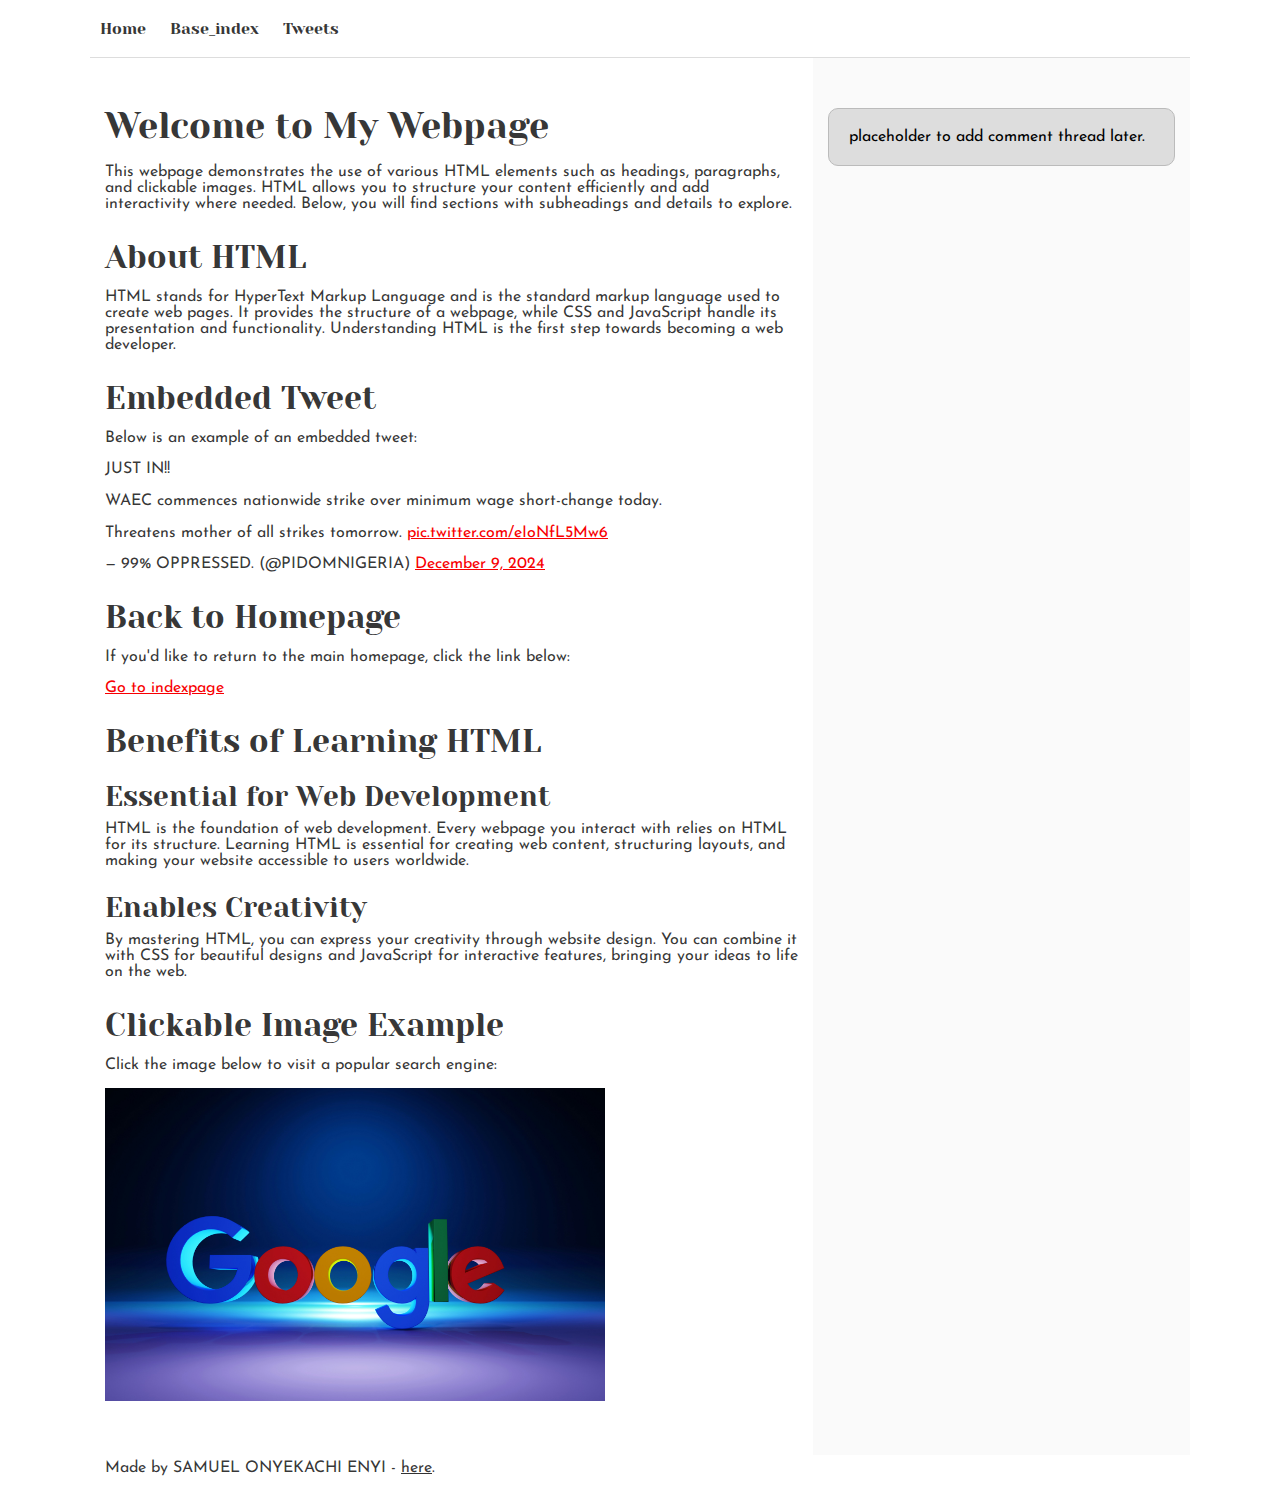
<file: tweets.html>
<!DOCTYPE html>
<html lang="en">
<head>
    <meta charset="UTF-8">
    <meta name="viewport" content="width=device-width, initial-scale=1.0">
    <title>Make a cool first webpage</title>
    <link href="base.css" rel="stylesheet">
    <link href="styles.css" rel="stylesheet">
</head>

<body>

        <header>
            <nav>
                <ul>
                    <li><a href="index.html">Home</a></li>
                    <li><a href="base_index.html">Base_index</a></li>
                    <li><a href="tweets.html">Tweets</a></li>
                </ul>
            </nav>
        </header>

        <main>

            <article>
                <h1>Welcome to My Webpage</h1>
                <p>This webpage demonstrates the use of various HTML elements such as headings, paragraphs, and clickable images. HTML allows you to structure your content efficiently and add interactivity where needed. Below, you will find sections with subheadings and details to explore.</p>
                
                <h2>About HTML</h2>
                <p>HTML stands for HyperText Markup Language and is the standard markup language used to create web pages. It provides the structure of a webpage, while CSS and JavaScript handle its presentation and functionality. Understanding HTML is the first step towards becoming a web developer.</p>
    
                <h2>Embedded Tweet</h2>
                <p>
                    Below is an example of an embedded tweet:
                </p>
                <blockquote class="twitter-tweet">
                    <p lang="en" dir="ltr">JUST IN!!<br><br>WAEC commences nationwide strike over minimum wage short-change today. <br><br>Threatens mother of all strikes tomorrow. <a href="https://t.co/eIoNfL5Mw6">pic.twitter.com/eIoNfL5Mw6</a></p>&mdash; 99% OPPRESSED. (@PIDOMNIGERIA) <a href="https://twitter.com/PIDOMNIGERIA/status/1866179750718292394?ref_src=twsrc%5Etfw">December 9, 2024</a>
                </blockquote> <script async src="https://platform.twitter.com/widgets.js" charset="utf-8"></script>
    
                <h2>Back to Homepage</h2>
                <p>If you'd like to return to the main homepage, click the link below:</p>
                <a href="index.html">Go to indexpage</a>
    
                <h2>Benefits of Learning HTML</h2>
                <h3>Essential for Web Development</h3>
                <p>HTML is the foundation of web development. Every webpage you interact with relies on HTML for its structure. Learning HTML is essential for creating web content, structuring layouts, and making your website accessible to users worldwide.</p>
    
                <h3>Enables Creativity</h3>
                <p>By mastering HTML, you can express your creativity through website design. You can combine it with CSS for beautiful designs and JavaScript for interactive features, bringing your ideas to life on the web.</p>
    
                <h2>Clickable Image Example</h2>
                <p>Click the image below to visit a popular search engine:</p>
                <a href="https://www.google.com" target="_blank">
                    <img src="img/boliviainteligente-z7ICBEMUJfw-unsplash.jpg" alt="Google img">
                </a>
            </article>

            <aside>
                <p>placeholder to add comment thread later.</p>
            </aside>
        </main>
        
        <footer>
            <p>Made by SAMUEL ONYEKACHI ENYI - <a href="https://samuel-enyi-portfolo.netlify.app/" target="_blank">here</a>.</p>
        </footer>

</body>
</html>
</file>
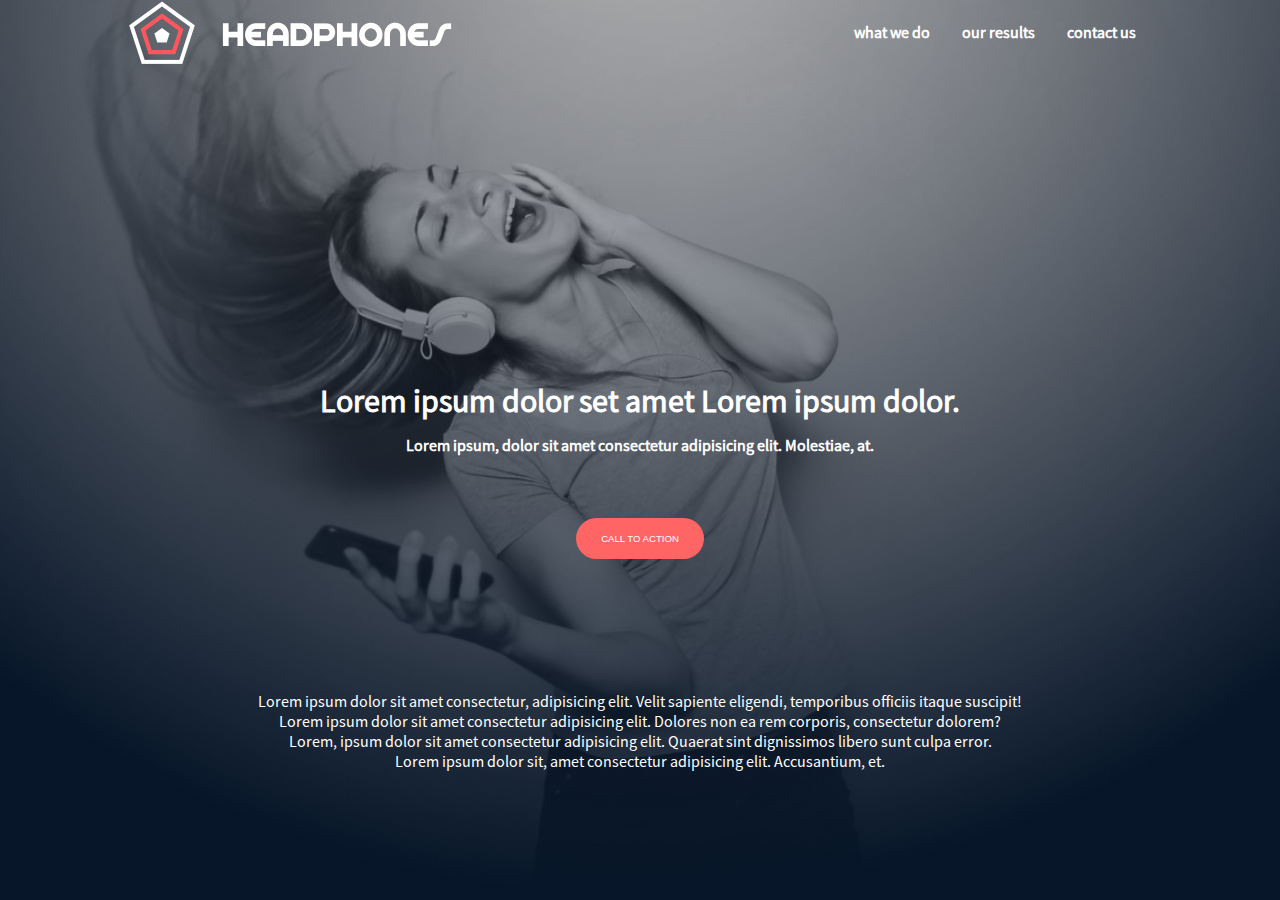
<file: headphones/0-index.html>
<!DOCTYPE html>
<html lang="en">
<head>
    <meta charset="UTF-8">
    <meta name="viewport" content="width=device-width, initial-scale=1.0">
    <link rel="stylesheet" href="0-styles.css">
    <title>Document</title>
</head>

<body>
    <header>
        <nav>
            <img src="images/logo_headphones.png" alt="logo">
            <ul>
                <li><a href="what we do">what we do</a></li>
                <li><a href="our results">our results</a></li>
                <li><a href="contact us">contact us</a></li>            </ul>
        </nav>
        <div class="header-content">
            <h2>Lorem ipsum dolor set amet Lorem ipsum dolor.</h2>
            <h6 class="lorem">Lorem ipsum, dolor sit amet consectetur adipisicing elit. Molestiae, at.</h6>

            <button>CALL TO ACTION</button>

            <p class="paragragh">Lorem ipsum dolor sit amet consectetur, adipisicing elit. Velit sapiente eligendi, temporibus officiis itaque suscipit! <br> Lorem ipsum dolor sit amet consectetur adipisicing elit. Dolores non ea rem corporis, consectetur dolorem? <br> Lorem, ipsum dolor sit amet consectetur adipisicing elit. Quaerat sint dignissimos libero sunt culpa error. <br> Lorem ipsum dolor sit, amet consectetur adipisicing elit. Accusantium, et.</p>
        </div>
        
    </header>
    
</body>
</html>
</file>
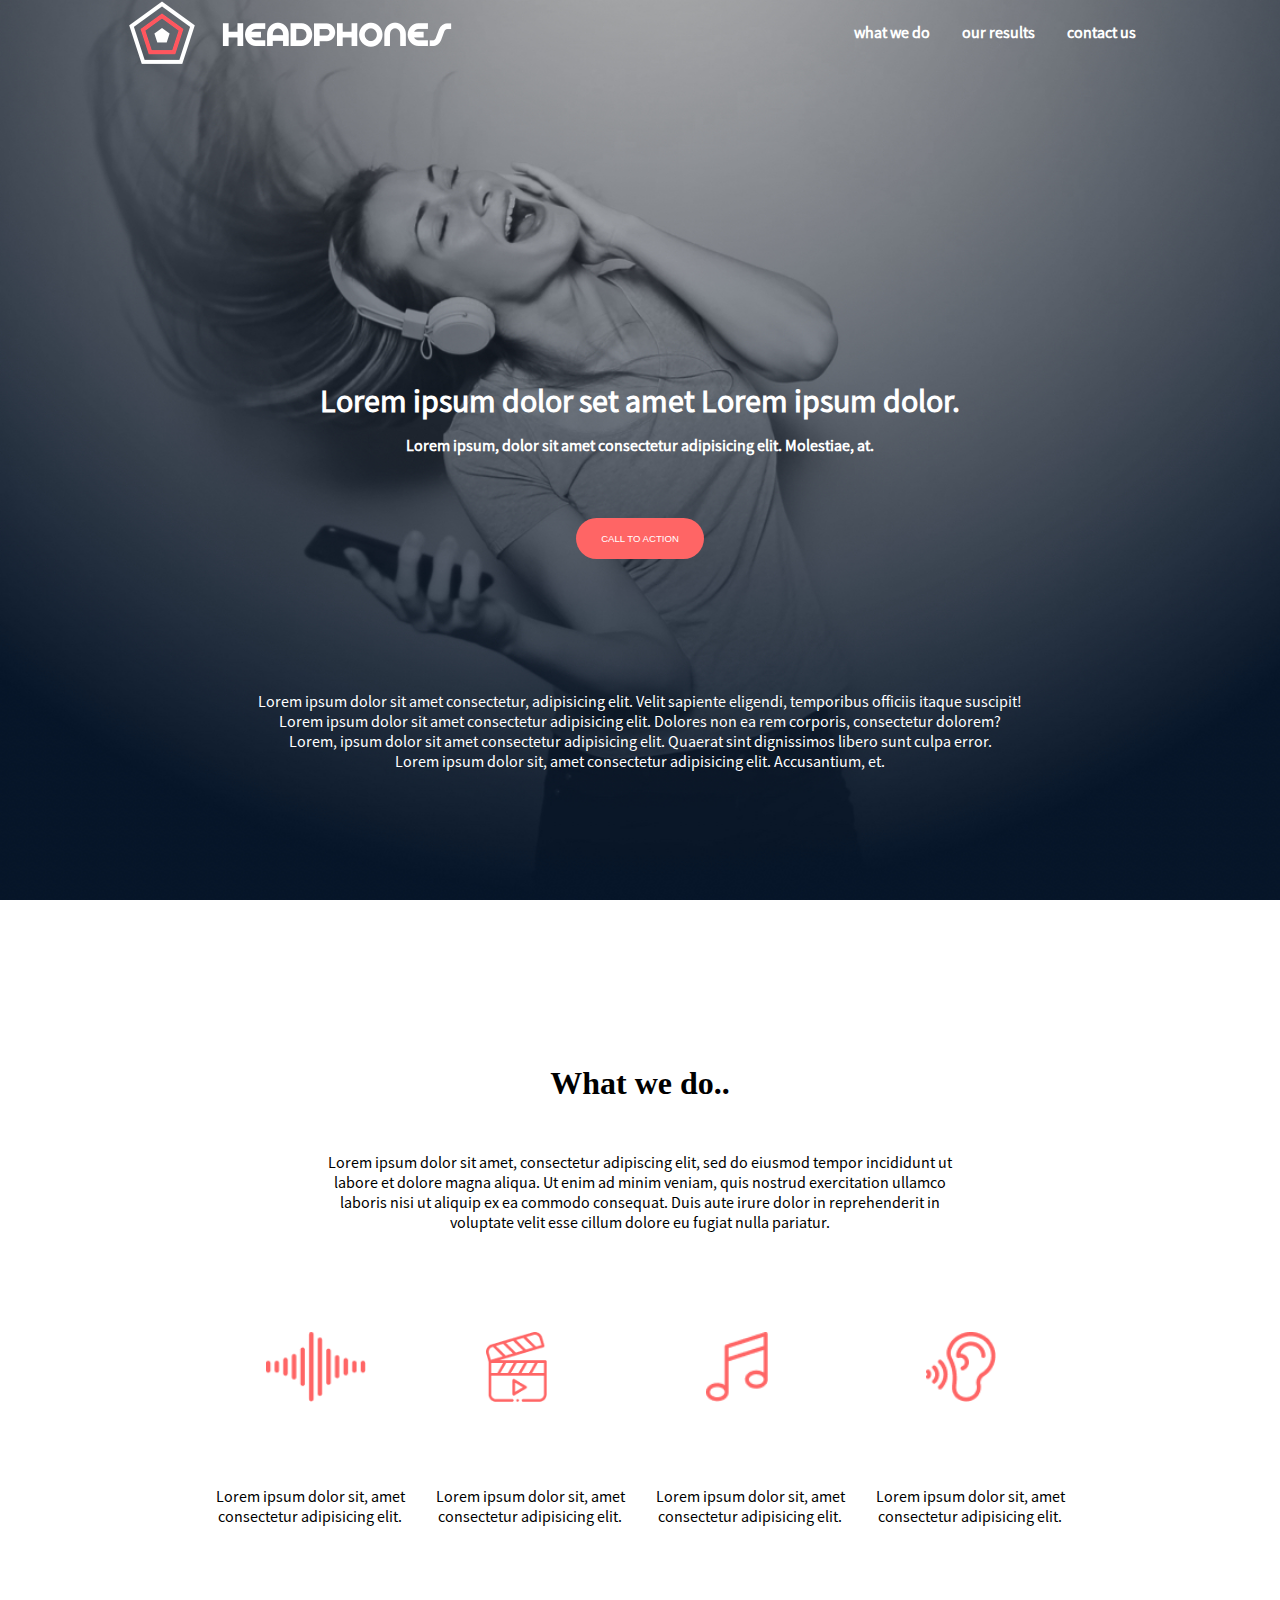
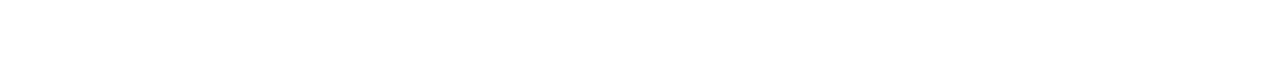
<file: headphones/1-index.html>
<!DOCTYPE html>
<html lang="en">
<head>
    <meta charset="UTF-8">
    <meta name="viewport" content="width=device-width, initial-scale=1.0">
    <link rel="stylesheet" href="1-styles.css">
    <title>Document</title>
</head>

<body>
    <header>
        <nav>
            <img src="images/logo_headphones.png" alt="logo">
            <ul>
                <li><a href="what we do">what we do</a></li>
                <li><a href="our results">our results</a></li>
                <li><a href="contact us">contact us</a></li>            </ul>
        </nav>
        <div class="header-content">
            <h2>Lorem ipsum dolor set amet Lorem ipsum dolor.</h2>
            <h6 class="lorem">Lorem ipsum, dolor sit amet consectetur adipisicing elit. Molestiae, at.</h6>

            <button>CALL TO ACTION</button>

            <p class="paragragh">Lorem ipsum dolor sit amet consectetur, adipisicing elit. Velit sapiente eligendi, temporibus officiis itaque suscipit! <br> Lorem ipsum dolor sit amet consectetur adipisicing elit. Dolores non ea rem corporis, consectetur dolorem? <br> Lorem, ipsum dolor sit amet consectetur adipisicing elit. Quaerat sint dignissimos libero sunt culpa error. <br> Lorem ipsum dolor sit, amet consectetur adipisicing elit. Accusantium, et.</p>
        </div>
        
    </header>

    <main>
        <section class="section1">
            <h2>What we do..</h2>
            <p class="para_graph">Lorem ipsum dolor sit amet, consectetur adipiscing elit, sed do eiusmod tempor incididunt ut <br> labore et dolore magna aliqua. Ut enim ad minim veniam, quis nostrud exercitation ullamco <br> laboris nisi ut aliquip ex ea commodo consequat. Duis aute irure dolor in reprehenderit in <br> voluptate velit esse cillum dolore eu fugiat nulla pariatur.</p>
            
            <div class="section1-content">
                <div>
                    <img src="images/sound-frecuency.png" alt="frequency">
                    <p>Lorem ipsum dolor sit, amet <br> consectetur adipisicing elit.</p>
                </div>
    
                <div>
                    <img src="images/video.png" alt="video">
                    <p>Lorem ipsum dolor sit, amet <br> consectetur adipisicing elit.</p>
                </div>
    
                <div>
                    <img src="images/music.png" alt="music">
                    <p>Lorem ipsum dolor sit, amet <br> consectetur adipisicing elit.</p>
                </div>
                
                <div>
                    <img src="images/hearing.png" alt="hearing">
                    <p>Lorem ipsum dolor sit, amet <br> consectetur adipisicing elit.</p>
                </div>
            </div>
            
        </section>
        
    </main>
    
</body>
</html>
</file>
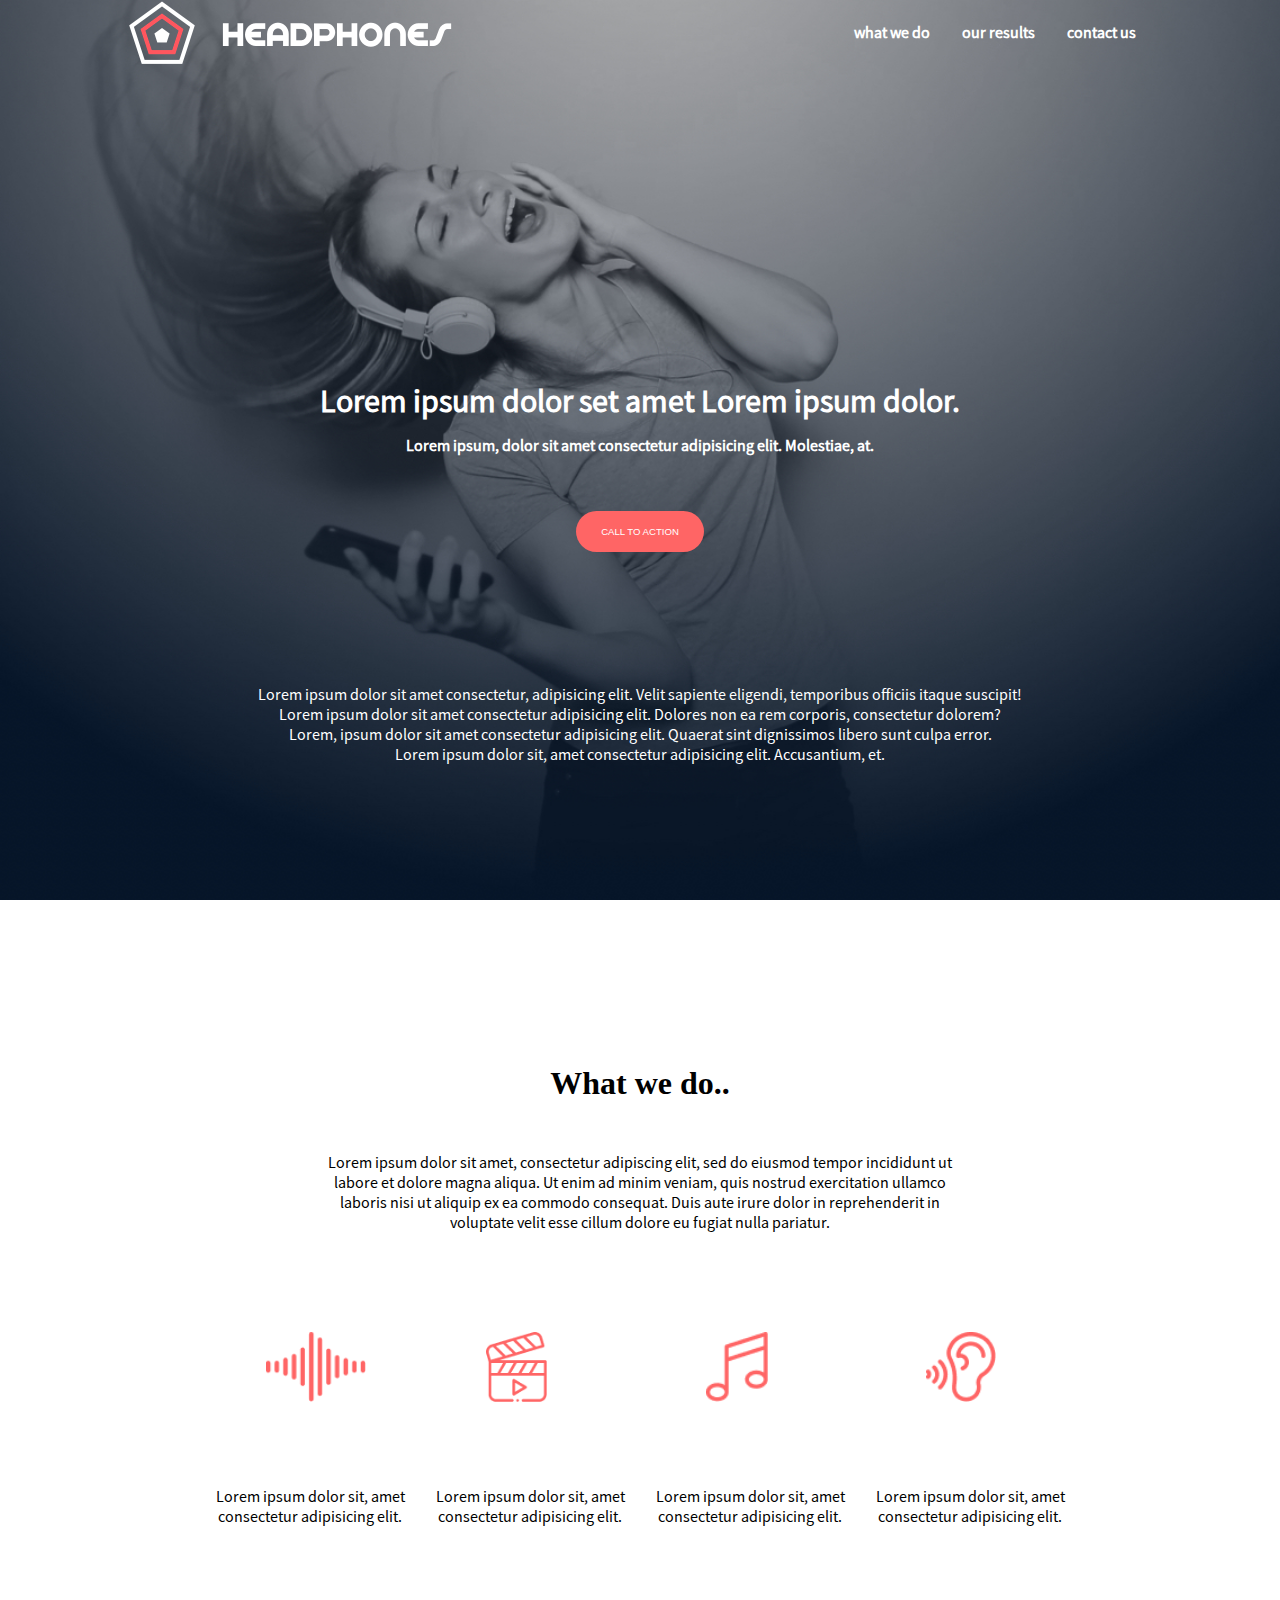
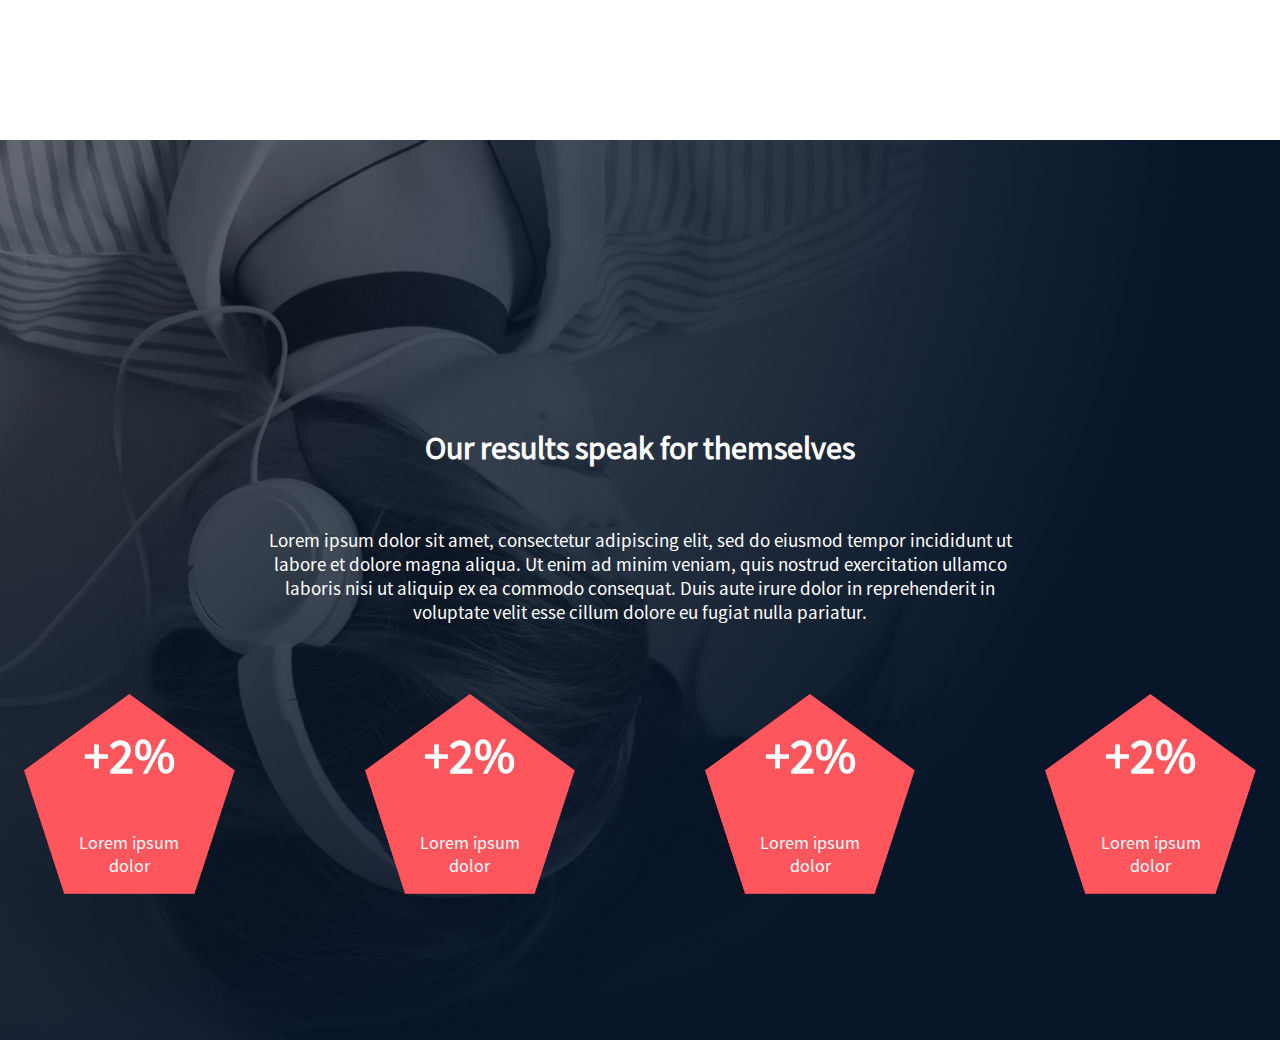
<file: headphones/2-index.html>
<!DOCTYPE html>
<html lang="en">
<head>
    <meta charset="UTF-8">
    <meta name="viewport" content="width=device-width, initial-scale=1.0">
    <link rel="stylesheet" href="https://fonts.googleapis.com/css2?family=Material+Symbols+Outlined:opsz,wght,FILL,GRAD@24,100,0,-25&icon_names=density_medium" />
    <link rel="stylesheet" href="2-styles.css">
    <title>Document</title>
</head>

<body>
    <header>
        <nav>
            <img src="images/logo_headphones.png" alt="logo">
            <ul>
                <li><a href="what we do">what we do</a></li>
                <li><a href="our results">our results</a></li>
                <li><a href="contact us">contact us</a></li>            </ul>
        </nav>
        <div class="header-content">
            <h2>Lorem ipsum dolor set amet Lorem ipsum dolor.</h2>
            <h6 class="lorem">Lorem ipsum, dolor sit amet consectetur adipisicing elit. Molestiae, at.</h6>

            <button>CALL TO ACTION</button>

            <p class="paragragh">Lorem ipsum dolor sit amet consectetur, adipisicing elit. Velit sapiente eligendi, temporibus officiis itaque suscipit! <br> Lorem ipsum dolor sit amet consectetur adipisicing elit. Dolores non ea rem corporis, consectetur dolorem? <br> Lorem, ipsum dolor sit amet consectetur adipisicing elit. Quaerat sint dignissimos libero sunt culpa error. <br> Lorem ipsum dolor sit, amet consectetur adipisicing elit. Accusantium, et.</p>
        </div>
        
    </header>

    <main>
        <section class="section1">
            <h2>What we do..</h2>
            <p class="para_graph">Lorem ipsum dolor sit amet, consectetur adipiscing elit, sed do eiusmod tempor incididunt ut <br> labore et dolore magna aliqua. Ut enim ad minim veniam, quis nostrud exercitation ullamco <br> laboris nisi ut aliquip ex ea commodo consequat. Duis aute irure dolor in reprehenderit in <br> voluptate velit esse cillum dolore eu fugiat nulla pariatur.</p>
            
            <div class="section1-content">
                <div>
                    <img src="images/sound-frecuency.png" alt="frequency">
                    <p>Lorem ipsum dolor sit, amet <br> consectetur adipisicing elit.</p>
                </div>
    
                <div>
                    <img src="images/video.png" alt="video">
                    <p>Lorem ipsum dolor sit, amet <br> consectetur adipisicing elit.</p>
                </div>
    
                <div>
                    <img src="images/music.png" alt="music">
                    <p>Lorem ipsum dolor sit, amet <br> consectetur adipisicing elit.</p>
                </div>
                
                <div>
                    <img src="images/hearing.png" alt="hearing">
                    <p>Lorem ipsum dolor sit, amet <br> consectetur adipisicing elit.</p>
                </div>
            </div>
            
        </section>

        <section class="section2">
            <h2 class="results">Our results speak for themselves</h2>

            <p class="move">Lorem ipsum dolor sit amet, consectetur adipiscing elit, sed do eiusmod tempor incididunt ut <br> labore et dolore magna aliqua. Ut enim ad minim veniam, quis nostrud exercitation ullamco <br> laboris nisi ut aliquip ex ea commodo consequat. Duis aute irure dolor in reprehenderit in <br> voluptate velit esse cillum dolore eu fugiat nulla pariatur.</p>
            
            <div class="section2-content">
                <div class="pentagon">
                    <img src="images/pentagone.png" alt="pentagon">
                    <p class="overlay1">+2%</p>
                    <p class="overlay">Lorem ipsum dolor</p>
                </div>
                
                <div class="pentagon">
                    <img src="images/pentagone.png" alt="pentagon">
                    <p class="overlay1">+2%</p>
                    <p class="overlay">Lorem ipsum dolor</p>
                </div>
                
                <div class="pentagon">
                    <img src="images/pentagone.png" alt="pentagon">
                    <p class="overlay1">+2%</p>
                    <p class="overlay">Lorem ipsum dolor</p>
                </div>

                <div class="pentagon">
                    <img src="images/pentagone.png" alt="pentagon">
                    <p class="overlay1">+2%</p>
                    <p class="overlay">Lorem ipsum dolor</p>
                </div>
            </div>
        </section>          
    </main>
    
</body>
</html>
</file>
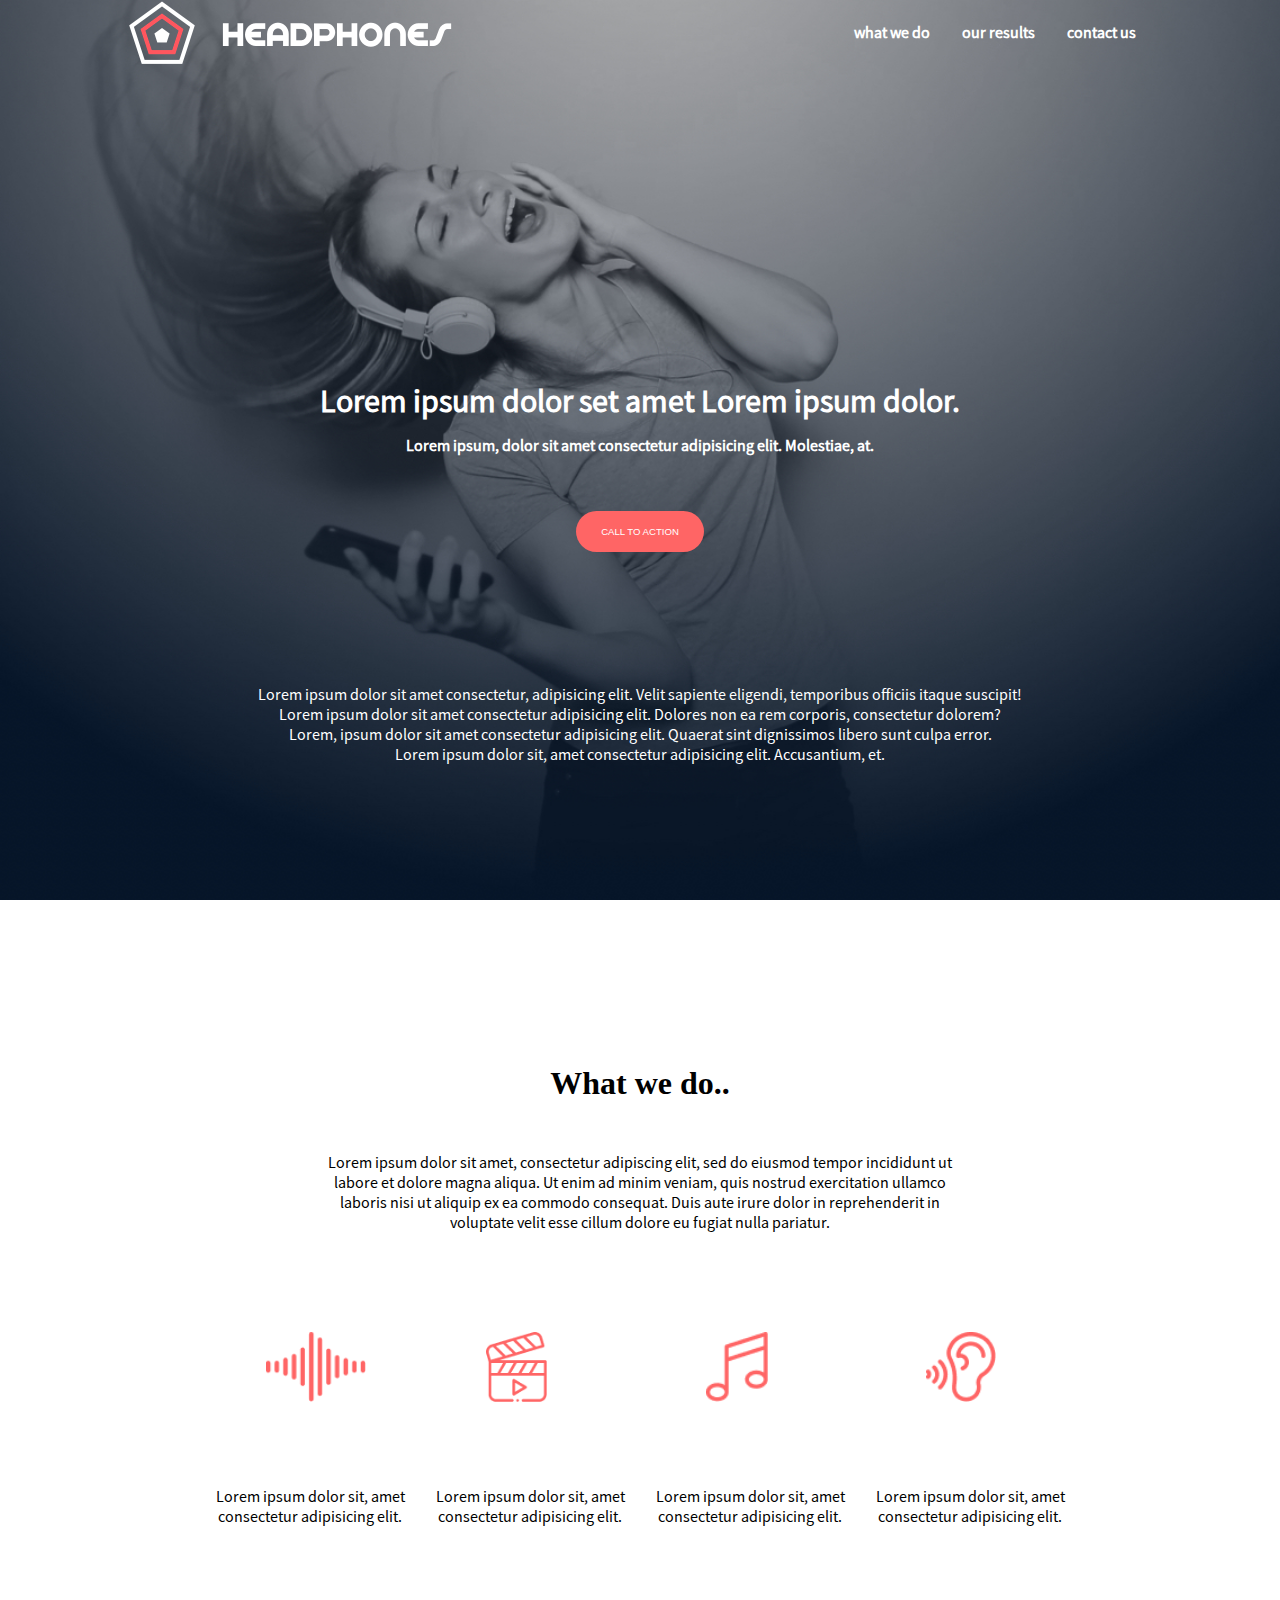
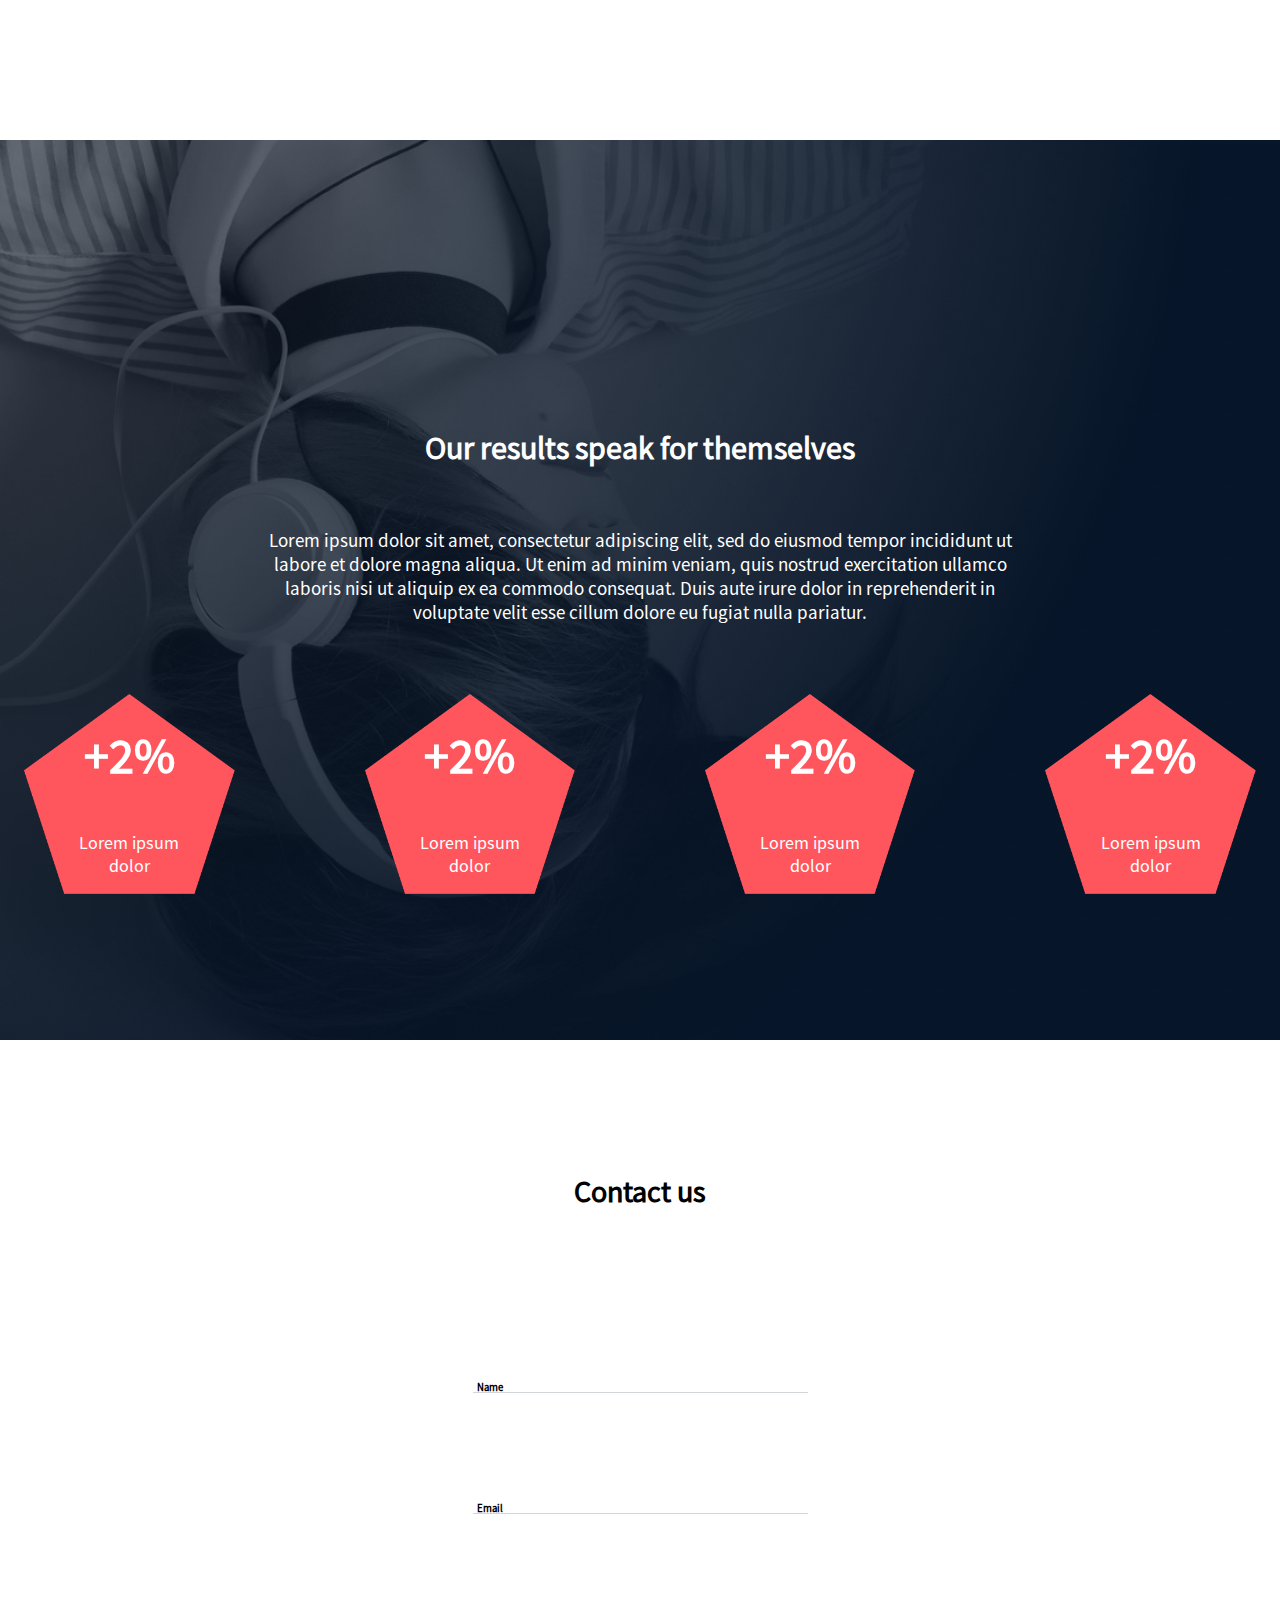
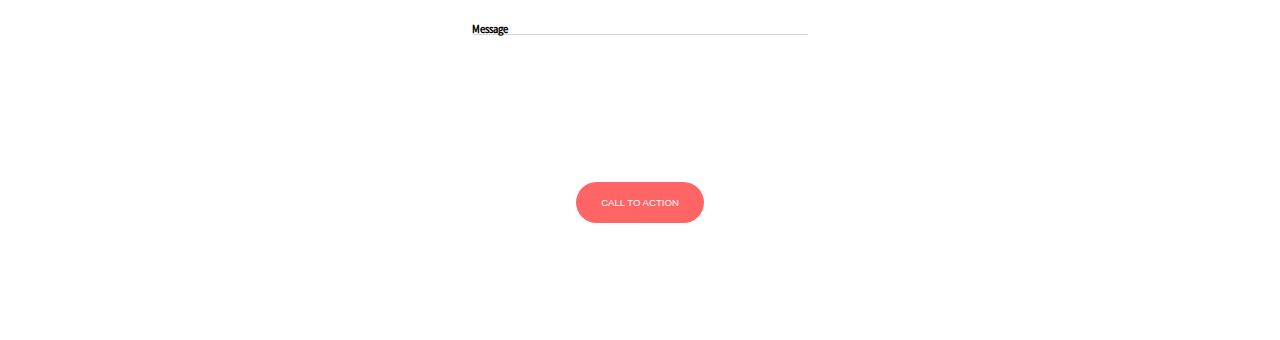
<file: headphones/3-index.html>
<!DOCTYPE html>
<html lang="en">
<head>
    <meta charset="UTF-8">
    <meta name="viewport" content="width=device-width, initial-scale=1.0">
    <link rel="stylesheet" href="https://fonts.googleapis.com/css2?family=Material+Symbols+Outlined:opsz,wght,FILL,GRAD@24,100,0,-25&icon_names=density_medium" />
    <link rel="stylesheet" href="3-styles.css">
    <title>Document</title>
</head>

<body>
    <header>
        <nav>
            <img src="images/logo_headphones.png" alt="logo">
            <ul>
                <li><a href="what we do">what we do</a></li>
                <li><a href="our results">our results</a></li>
                <li><a href="contact us">contact us</a></li>            </ul>
        </nav>
        <div class="header-content">
            <h2>Lorem ipsum dolor set amet Lorem ipsum dolor.</h2>
            <h6 class="lorem">Lorem ipsum, dolor sit amet consectetur adipisicing elit. Molestiae, at.</h6>

            <button>CALL TO ACTION</button>

            <p class="paragragh">Lorem ipsum dolor sit amet consectetur, adipisicing elit. Velit sapiente eligendi, temporibus officiis itaque suscipit! <br> Lorem ipsum dolor sit amet consectetur adipisicing elit. Dolores non ea rem corporis, consectetur dolorem? <br> Lorem, ipsum dolor sit amet consectetur adipisicing elit. Quaerat sint dignissimos libero sunt culpa error. <br> Lorem ipsum dolor sit, amet consectetur adipisicing elit. Accusantium, et.</p>
        </div>
        
    </header>

    <main>
        <section class="section1">
            <h2>What we do..</h2>
            <p class="para_graph">Lorem ipsum dolor sit amet, consectetur adipiscing elit, sed do eiusmod tempor incididunt ut <br> labore et dolore magna aliqua. Ut enim ad minim veniam, quis nostrud exercitation ullamco <br> laboris nisi ut aliquip ex ea commodo consequat. Duis aute irure dolor in reprehenderit in <br> voluptate velit esse cillum dolore eu fugiat nulla pariatur.</p>
            
            <div class="section1-content">
                <div>
                    <img src="images/sound-frecuency.png" alt="frequency">
                    <p>Lorem ipsum dolor sit, amet <br> consectetur adipisicing elit.</p>
                </div>
    
                <div>
                    <img src="images/video.png" alt="video">
                    <p>Lorem ipsum dolor sit, amet <br> consectetur adipisicing elit.</p>
                </div>
    
                <div>
                    <img src="images/music.png" alt="music">
                    <p>Lorem ipsum dolor sit, amet <br> consectetur adipisicing elit.</p>
                </div>
                
                <div>
                    <img src="images/hearing.png" alt="hearing">
                    <p>Lorem ipsum dolor sit, amet <br> consectetur adipisicing elit.</p>
                </div>
            </div>
            
        </section>

        <section class="section2">
            <h2 class="results">Our results speak for themselves</h2>

            <p class="move">Lorem ipsum dolor sit amet, consectetur adipiscing elit, sed do eiusmod tempor incididunt ut <br> labore et dolore magna aliqua. Ut enim ad minim veniam, quis nostrud exercitation ullamco <br> laboris nisi ut aliquip ex ea commodo consequat. Duis aute irure dolor in reprehenderit in <br> voluptate velit esse cillum dolore eu fugiat nulla pariatur.</p>
            
            <div class="section2-content">
                <div class="pentagon">
                    <img src="images/pentagone.png" alt="pentagon">
                    <p class="overlay1">+2%</p>
                    <p class="overlay">Lorem ipsum dolor</p>
                </div>
                
                <div class="pentagon">
                    <img src="images/pentagone.png" alt="pentagon">
                    <p class="overlay1">+2%</p>
                    <p class="overlay">Lorem ipsum dolor</p>
                </div>
                
                <div class="pentagon">
                    <img src="images/pentagone.png" alt="pentagon">
                    <p class="overlay1">+2%</p>
                    <p class="overlay">Lorem ipsum dolor</p>
                </div>

                <div class="pentagon">
                    <img src="images/pentagone.png" alt="pentagon">
                    <p class="overlay1">+2%</p>
                    <p class="overlay">Lorem ipsum dolor</p>
                </div>
            </div>
        </section>

        <section class="section3">
            <h2>Contact us</h2>
            <h6>Name</h6>
            <img src="images/input_3.png" alt=""> <br>
            <h6>Email</h6>
            <img src="images/input_3.png" alt=""> <br>
            <h6>Message</h6>
            <img src="images/input_3.png" alt=""> <br>

            <button>CALL TO ACTION</button>
        </section>          
    </main>
    
</body>
</html>
</file>
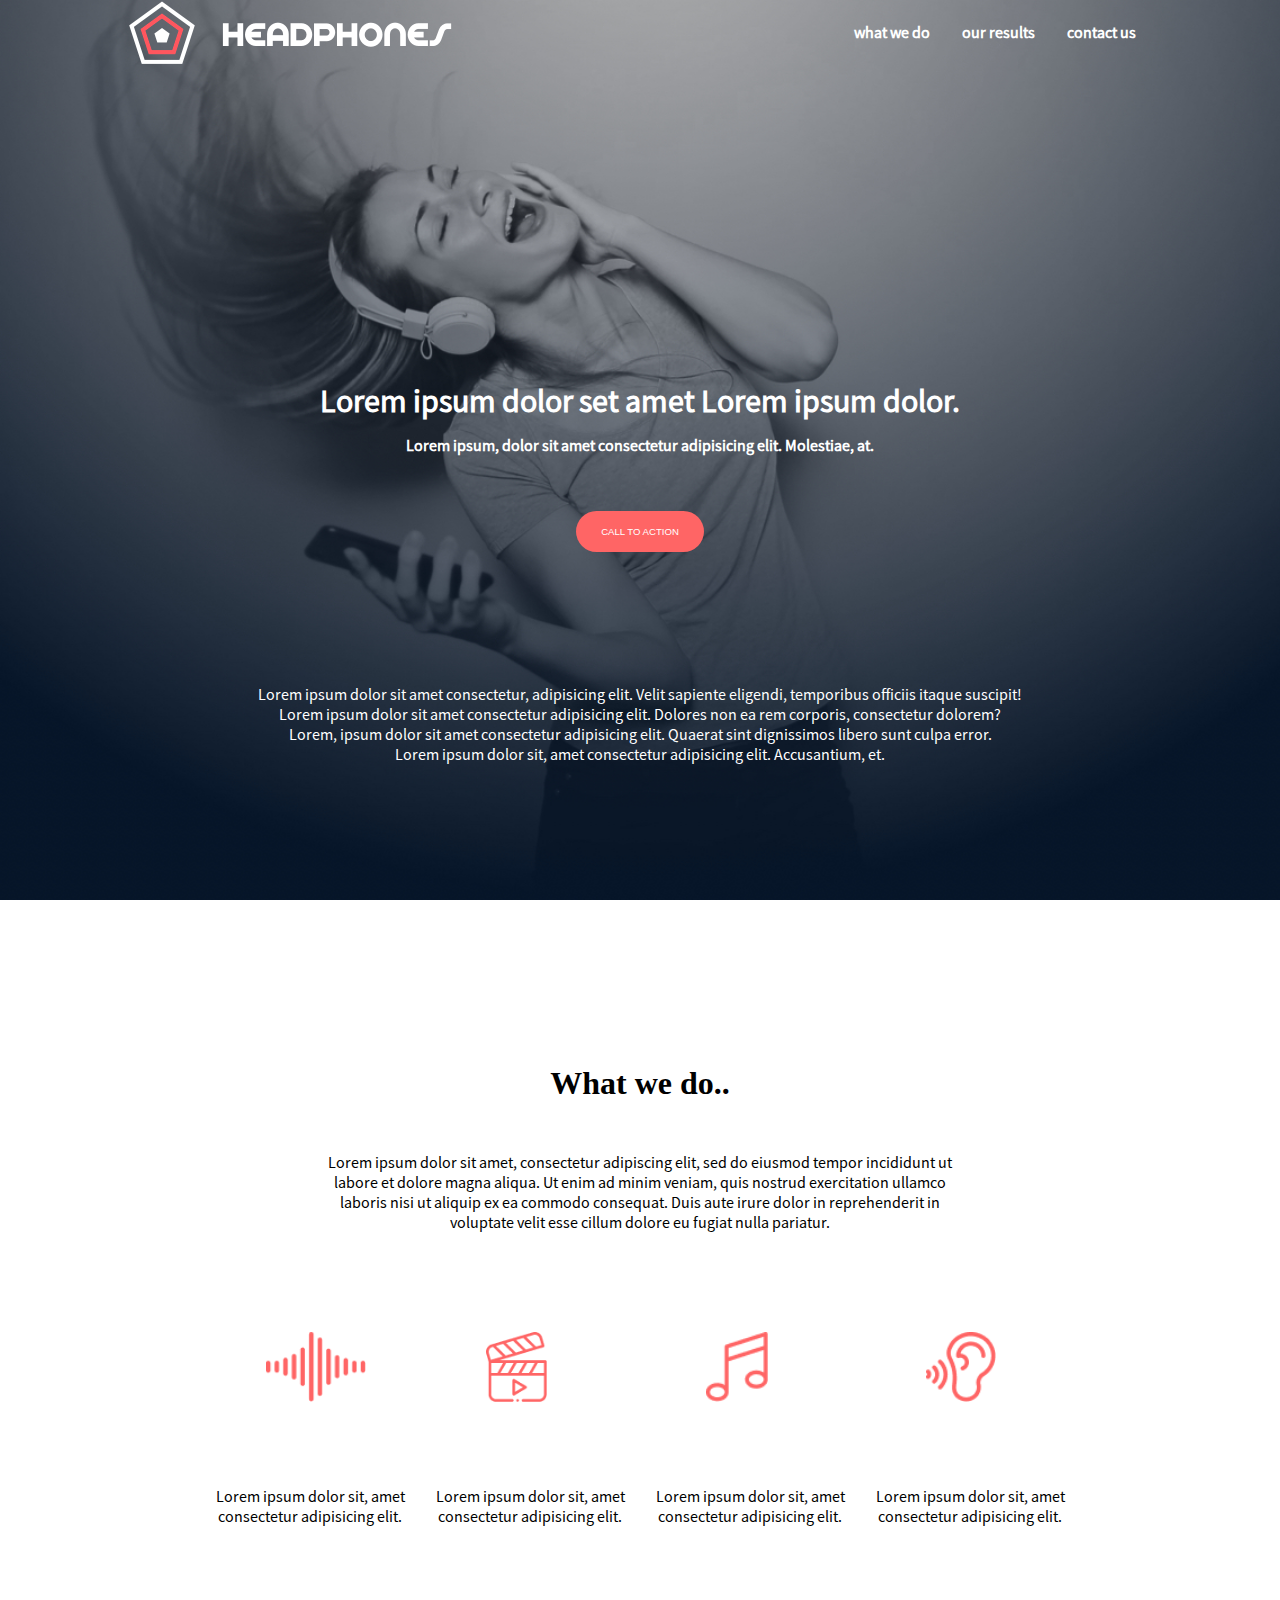
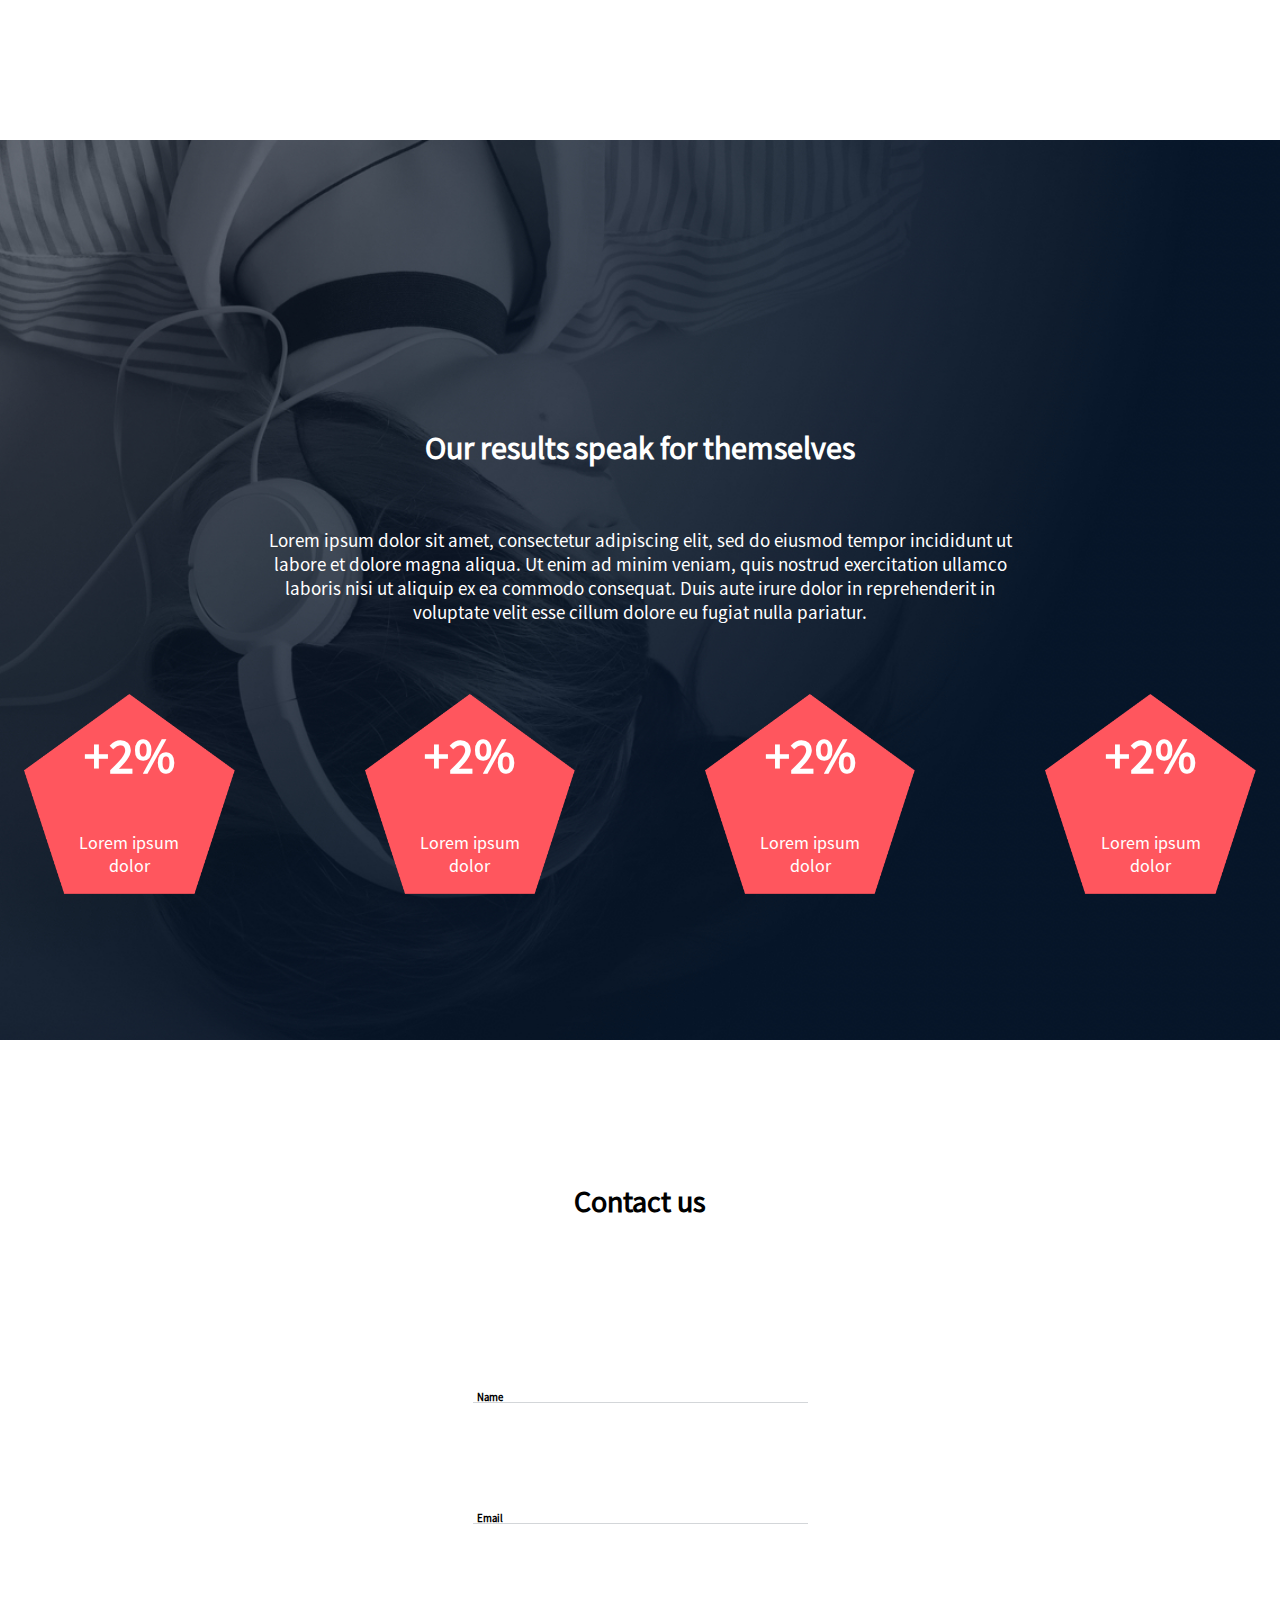
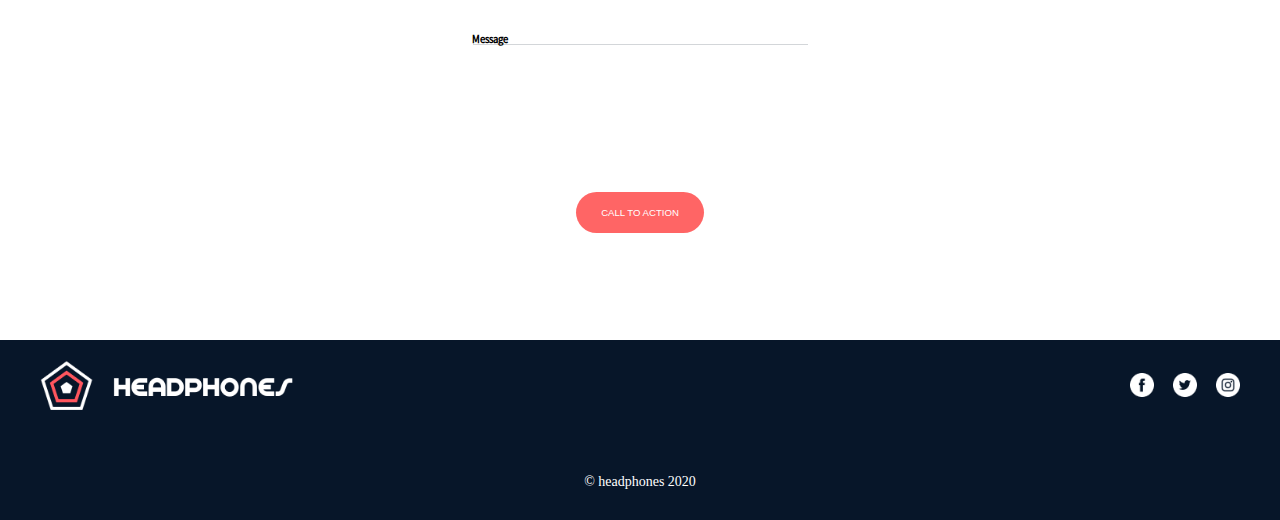
<file: headphones/4-index.html>
<!DOCTYPE html>
<html lang="en">
<head>
    <meta charset="UTF-8">
    <meta name="viewport" content="width=device-width, initial-scale=1.0">
    <link rel="stylesheet" href="https://fonts.googleapis.com/css2?family=Material+Symbols+Outlined:opsz,wght,FILL,GRAD@24,100,0,-25&icon_names=density_medium" />
    <link rel="stylesheet" href="4-styles.css">
    <title>Document</title>
</head>

<body>
    <header>
        <nav>
            <img src="images/logo_headphones.png" alt="logo">
            <ul>
                <li><a href="#what we do">what we do</a></li>
                <li><a href="#our results">our results</a></li>
                <li><a href="#contact us">contact us</a></li>            </ul>
        </nav>
        <div class="header-content">
            <h2>Lorem ipsum dolor set amet Lorem ipsum dolor.</h2>
            <h6 class="lorem">Lorem ipsum, dolor sit amet consectetur adipisicing elit. Molestiae, at.</h6>

            <button>CALL TO ACTION</button>

            <p class="paragragh">Lorem ipsum dolor sit amet consectetur, adipisicing elit. Velit sapiente eligendi, temporibus officiis itaque suscipit! <br> Lorem ipsum dolor sit amet consectetur adipisicing elit. Dolores non ea rem corporis, consectetur dolorem? <br> Lorem, ipsum dolor sit amet consectetur adipisicing elit. Quaerat sint dignissimos libero sunt culpa error. <br> Lorem ipsum dolor sit, amet consectetur adipisicing elit. Accusantium, et.</p>
        </div>
        
    </header>

    <main>
        <section class="section1">
            <a name="what we do"></a>
            <h2>What we do..</h2>
            <p class="para_graph">Lorem ipsum dolor sit amet, consectetur adipiscing elit, sed do eiusmod tempor incididunt ut <br> labore et dolore magna aliqua. Ut enim ad minim veniam, quis nostrud exercitation ullamco <br> laboris nisi ut aliquip ex ea commodo consequat. Duis aute irure dolor in reprehenderit in <br> voluptate velit esse cillum dolore eu fugiat nulla pariatur.</p>
            
            <div class="section1-content">
                <div>
                    <img src="images/sound-frecuency.png" alt="frequency">
                    <p>Lorem ipsum dolor sit, amet <br> consectetur adipisicing elit.</p>
                </div>
    
                <div>
                    <img src="images/video.png" alt="video">
                    <p>Lorem ipsum dolor sit, amet <br> consectetur adipisicing elit.</p>
                </div>
    
                <div>
                    <img src="images/music.png" alt="music">
                    <p>Lorem ipsum dolor sit, amet <br> consectetur adipisicing elit.</p>
                </div>
                
                <div>
                    <img src="images/hearing.png" alt="hearing">
                    <p>Lorem ipsum dolor sit, amet <br> consectetur adipisicing elit.</p>
                </div>
            </div>
            
        </section>

        <section class="section2">
            <a name="our results"></a>
            <h2 class="results">Our results speak for themselves</h2>

            <p class="move">Lorem ipsum dolor sit amet, consectetur adipiscing elit, sed do eiusmod tempor incididunt ut <br> labore et dolore magna aliqua. Ut enim ad minim veniam, quis nostrud exercitation ullamco <br> laboris nisi ut aliquip ex ea commodo consequat. Duis aute irure dolor in reprehenderit in <br> voluptate velit esse cillum dolore eu fugiat nulla pariatur.</p>
            
            <div class="section2-content">
                <div class="pentagon">
                    <img src="images/pentagone.png" alt="pentagon">
                    <p class="overlay1">+2%</p>
                    <p class="overlay">Lorem ipsum dolor</p>
                </div>
                
                <div class="pentagon">
                    <img src="images/pentagone.png" alt="pentagon">
                    <p class="overlay1">+2%</p>
                    <p class="overlay">Lorem ipsum dolor</p>
                </div>
                
                <div class="pentagon">
                    <img src="images/pentagone.png" alt="pentagon">
                    <p class="overlay1">+2%</p>
                    <p class="overlay">Lorem ipsum dolor</p>
                </div>

                <div class="pentagon">
                    <img src="images/pentagone.png" alt="pentagon">
                    <p class="overlay1">+2%</p>
                    <p class="overlay">Lorem ipsum dolor</p>
                </div>
            </div>
        </section>

        <section class="section3">
            <a name="contact us"></a>
            <h2>Contact us</h2>
            <h6>Name</h6>
            <img src="images/input_3.png" alt=""> <br>
            <h6>Email</h6>
            <img src="images/input_3.png" alt=""> <br>
            <h6>Message</h6>
            <img src="images/input_3.png" alt=""> <br>

            <button>CALL TO ACTION</button>
        </section>
        
        <footer class="footer">
            <div class="footer-content">
              <div class="logo">
                <img src="images/logo_headphones.png" alt="Company Logo">
              </div>
          
              <!-- Social media icons on the far right -->
              <div class="social-icons">
                <a href="https://facebook.com" target="_blank"><img src="images/Facebook_White.png" alt="Facebook"></a>
                <a href="https://twitter.com" target="_blank"><img src="images/Twitter_White.png" alt="Twitter"></a>
                <a href="https://instagram.com" target="_blank"><img src="images/Instagram_White.png" alt="Instagram"></a>
              </div>
            </div>
          
            <!-- Copyright centered far below -->
            <div class="footer-copyright">
              &copy; headphones 2020
            </div>
          </footer>
    </main>
    
</body>
</html>
</file>
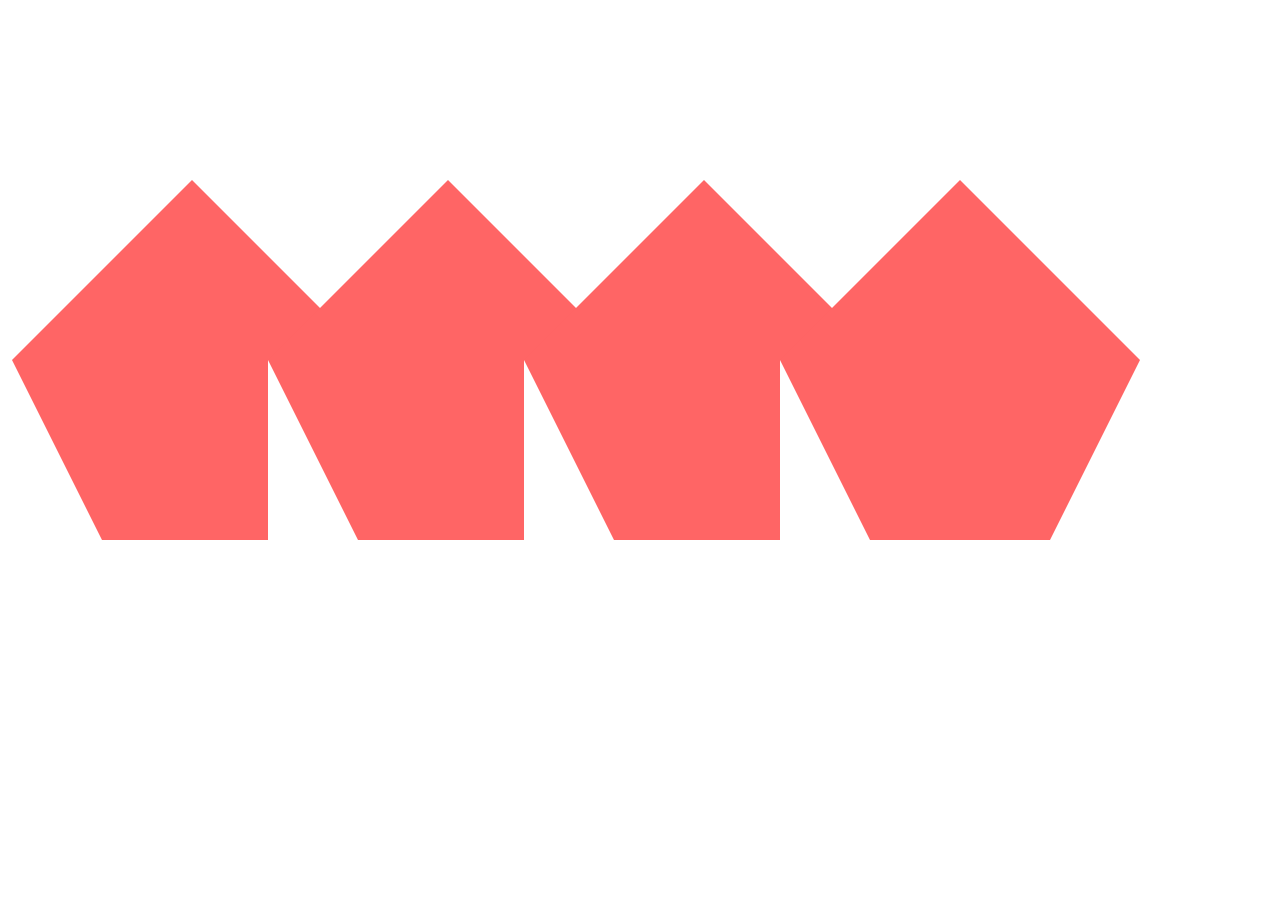
<file: headphones/6-index.html>
<!DOCTYPE html>
<html lang="en">
<head>
    <meta charset="UTF-8">
    <meta name="viewport" content="width=device-width, initial-scale=1.0">
    <link rel="stylesheet" href="https://fonts.googleapis.com/css2?family=Material+Symbols+Outlined:opsz,wght,FILL,GRAD@24,100,0,-25&icon_names=density_medium" />
    <link rel="stylesheet" href="6-styles.css">
    <title>Document</title>
</head>

<body>
    <div class="pentagon"></div>
    <div class="pentagon1"></div> 
    <div class="pentagon2"></div> 
    <div class="pentagon3"></div> 
</body>
</file>
<file: base.css>
/* Importing webfonts */
/* (If you're learning CSS, you should disregard that) */

@import url(https://fonts.googleapis.com/css?family=Yeseva+One);
@import url(https://fonts.googleapis.com/css?family=Josefin+Sans:400,700,700italic,400italic);


/* CSS reset rules */

html, body {
	height: 100%;
	min-height: 100%;
}
html, body, div, span, applet, object, iframe,
h1, h2, h3, h4, h5, h6, p, blockquote, pre,
a, abbr, acronym, address, big, cite, code,
del, dfn, img, ins, kbd, q, s, samp,
small, strike, sub, sup, tt, var,
b, u, i, center,
dl, dt, dd,
fieldset, form, label, legend,
table, caption, tbody, tfoot, thead, tr, th, td,
article, aside, canvas, details, embed, 
figure, figcaption, footer, header, hgroup, 
menu, nav, output, ruby, section, summary,
time, mark, audio, video {
	margin: 0;
	padding: 0;
	border: 0;
	font-size: 100%;
	font: inherit;
	vertical-align: baseline;
}
/* HTML5 display-role reset for older browsers */
article, aside, details, figcaption, figure, 
footer, header, hgroup, menu, nav, section {
	display: block;
}
body {
	line-height: 1;
}
blockquote, q {
	quotes: none;
}
blockquote:before, blockquote:after,
q:before, q:after {
	content: '';
	content: none;
}
table {
    width: 80%;
    margin: 0 auto;
    border-collapse: collapse;
}
th, td {
    border: 1px solid #ddd;
    padding: 10px 12px;
    text-align: center;
}
th {
    background-color: #f4f4f4;
}


/* Fonts and colors */

body {
	font-family: 'Josefin Sans', serif;
	color: rgba(0, 0, 0, 0.8);
}
h1, h2, h3, h4, h5, h6, header {
	font-family: 'Yeseva One', sans-serif;
}
article {
}
header {
	border-bottom: 1px solid rgb(221,221,221);
	transition: border-bottom-color 1s ease;
}
header a {
	color: rgba(0, 0, 0, 0.8);
}
aside {
	background: #FAFAFA;
}
aside p {
	border: 1px solid #bbb;
	background: #ddd;
	color: black;
}
footer a {
	color: rgba(0, 0, 0, 0.8);
}
a {
	color: #F80002;
}


/* Positioning and margins */

@media (min-width: 1100px) {
	body {
		width: 1100px;
		margin: 0 auto;
	}
}

img{
    width: 500px;
}
article {
	padding: 50px 15px;
}
article > *:first-child {
	margin-top: 0;
}
aside {
	padding: 50px 15px;
}
header .right {
	float: right;
	margin: 0 10px 15px;
}


/* Header */
header {
	padding: 20px 0;
	height: 80px;
}
header ul {
	list-style: none;
	margin: 0;
	padding: 0;
}
header li {
	display: inline;
	vertical-align:middle;
}
header li:first-child {
	margin: 0;
}
header li a {
	margin: 0 10px;
}
header li.logo {
	font-size: 36px;
}
header a {
	text-decoration: none;
}


/* Aside */

aside p {
	border-radius: 10px;
	padding: 20px 20px;
}


/* Footer */

footer {
	padding: 5px 15px;
	height: 80px;
}


/* Text styles and margins */

p {
	margin-bottom: 15px;
}
h1 {
	font-size: 36px;
	margin: 40px 0 20px;
}
h2 {
	font-size: 32px;
	margin: 30px 0 15px;
}
h3 {
	font-size: 28px;
	margin: 25px 0 10px;
}
h4 {
	font-size: 20px;
	font-weight: bold;
	margin: 20px 0 10px;
}
h5 {
	font-size: 18px;
	font-weight: bold;
	margin: 15px 0 10px;
}
h6 {
	font-weight: bold;
	margin: 5px 0;
}

@media (max-width: 800px) {
  body.works_on_smartphone {
  	display: block;
  }
  body.works_on_smartphone main {
  	display: block;
  }
  header .right {
  	float: none;
  }
}
</file>
<file: styles.css>
body {
    display: flex;
    flex-direction: column;
}

main {
    display: flex;
    flex: auto;
    flex-direction: row;
}

article {
    flex: 2;
    overflow-y: auto;
}

aside {
    flex: 1;
    overflow-y: auto;
}
</file>
<file: headphones/0-styles.css>
@font-face{
    font-family: 'SourceSan';
    src: url(SourceSansPro-Regular.otf);
}


* {
	box-sizing: border-box;
	margin: 0;
	padding: 0;
}

header {
     background-image: url(images/headphones_hero_1.jpg);
     background-size: cover;
     background-position: center;
     background-repeat: no-repeat;
     height: 100vh;
     align-items: center;
     text-align: center;
     color: white;
     display: flex;
     flex-direction: column;
}

nav {
    display: flex;
    justify-content: space-between;
    width: 80%;
    align-items: center;
}

ul {
    list-style: none;
    display: flex;
    justify-content: space-between;
    align-items: center;
    flex-direction: row;
}

nav ul li a {
    display: flex;
    flex-direction: row;
    justify-content: center;
    align-items: center;
    margin: 1rem;
    text-decoration: none;
    color: white;
    font-family: 'SourceSan';
    font-weight: bold;
    font-size: 16px;
}

nav ul li a:hover {
    color: #FF6565;
}

.header-content {
    text-align: center; /* Center all child elements */
    padding: 2px; /* Add space around the content */
    font-family: 'SourceSan'; /* Use clean font */
}

h2 {
    font-size: 2rem;
    font-weight: bold;
    margin-top: 35vh;
    color: white;
}

.lorem {
    font-size: 1rem;
    font-weight: bold;
    margin-top: 1.5vh;
    font-family: 'SourceSan';
}

button {
    margin-top: 7vh;
    background-color: #FF6565;
    color: #fff;
    padding: 15px 25px;
    border-radius: 22px;
    border: none;
    cursor: pointer;
    align-self: center;
    font-size: 0.6rem;
}

.paragragh 
{
    font: 'SourceSan';
    font-size: 1rem;
    font-weight: lighter;
    margin-top: 12.5vh;
    padding: 20px;
    color: white;
  
}
</file>
<file: headphones/1-styles.css>
@font-face{
    font-family: 'SourceSan';
    src: url(SourceSansPro-Regular.otf);
}


* {
	box-sizing: border-box;
	margin: 0;
	padding: 0;
}

header {
     background-image: url(images/headphones_hero_1.jpg);
     background-size: cover;
     background-position: center;
     background-repeat: no-repeat;
     height: 100vh;
     align-items: center;
     text-align: center;
     color: white;
     display: flex;
     flex-direction: column;
}

nav {
    display: flex;
    justify-content: space-between;
    width: 80%;
    align-items: center;
}

ul {
    list-style: none;
    display: flex;
    justify-content: space-between;
    align-items: center;
    flex-direction: row;
}

nav ul li a {
    display: flex;
    flex-direction: row;
    justify-content: center;
    align-items: center;
    margin: 1rem;
    text-decoration: none;
    color: white;
    font-family: 'SourceSan';
    font-weight: bold;
    font-size: 16px;
}

nav ul li a:hover {
    color: #FF6565;
}

.header-content {
    text-align: center; /* Center all child elements */
    padding: 2px; /* Add space around the content */
    font-family: 'SourceSan'; /* Use clean font */
}

h2 {
    font-size: 2rem;
    font-weight: bold;
    margin-top: 35vh;
    color: white;
}

.lorem {
    font-size: 1rem;
    font-weight: bold;
    margin-top: 1.5vh;
    font-family: 'SourceSan';
}

button {
    margin-top: 7vh;
    background-color: #FF6565;
    color: #fff;
    padding: 15px 25px;
    border-radius: 22px;
    border: none;
    cursor: pointer;
    align-self: center;
    font-size: 0.6rem;
}

.section1 {
    position: relative; /* Use relative positioning to adjust placement */
    top: -150px;         /* Move the section up by 20px */
    margin-top: 0;      /* Ensure no extra margin is added at the top */
    align-items: center;
}

.paragragh 
{
    font: 'SourceSan';
    font-size: 1rem;
    font-weight: lighter;
    margin-top: 12.5vh;
    padding: 20px;
    color: white;
}

.para_graph {
    margin-top: 50px;
    text-align: center;
    font-family: SourceSan;
}

.section1 h2 {
    text-align: center;
    color: black;
}

.section1-content {
    display: flex;
    flex-direction: row;
    margin-top: 100px;
    justify-content: center;
    justify-content: space-around;
    padding: 0 200px;
}

.section1-content img {
    padding-left: 50px;
    height: 70px;
    margin-bottom: 80px;
}

.section1-content p {
    text-align: center;
}
p {
    font-family: SourceSan;
}
</file>
<file: headphones/2-styles.css>
@font-face{
    font-family: 'SourceSan';
    src: url(SourceSansPro-Regular.otf);
}


* {
	box-sizing: border-box;
	margin: 0;
	padding: 0;
}

header {
     background-image: url(images/headphones_hero_1.jpg);
     background-size: cover;
     background-position: center;
     background-repeat: no-repeat;
     height: 100vh;
     align-items: center;
     text-align: center;
     color: white;
     display: flex;
     flex-direction: column;
}

nav {
    display: flex;
    justify-content: space-between;
    width: 80%;
    align-items: center;
}

ul {
    list-style: none;
    display: flex;
    justify-content: space-between;
    align-items: center;
    flex-direction: row;
}

nav ul li a {
    display: flex;
    flex-direction: row;
    justify-content: center;
    align-items: center;
    margin: 1rem;
    text-decoration: none;
    color: white;
    font-family: 'SourceSan';
    font-weight: bold;
    font-size: 16px;
}

nav ul li a:hover {
    color: #FF6565;
}

.header-content {
    text-align: center; /* Center all child elements */
    padding: 2px; /* Add space around the content */
    font-family: 'SourceSan'; /* Use clean font */
}

h2 {
    font-size: 2rem;
    font-weight: bold;
    margin-top: 35vh;
    color: white;
}

.lorem {
    font-size: 1rem;
    font-weight: bold;
    margin-top: 1.5vh;
    font-family: 'SourceSan';
}

button {
    margin-top: 7%;
    background-color: #FF6565;
    color: #fff;
    padding: 15px 25px;
    border-radius: 22px;
    border: none;
    cursor: pointer;
    align-self: center;
    font-size: 0.6rem;
}

button:hover {
    transform: scale(1.2);
}

.section1 {
    position: relative; /* Use relative positioning to adjust placement */
    top: -150px;         /* Move the section up by 20px */
    margin-top: 0;      /* Ensure no extra margin is added at the top */
    align-items: center;
}

.paragragh 
{
    font: 'SourceSan';
    font-size: 1rem;
    font-weight: lighter;
    margin-top: 12.5vh;
    padding: 20px;
    color: white;
}

.para_graph {
    margin-top: 50px;
    text-align: center;
    font-family: SourceSan;
}

.section1 h2 {
    text-align: center;
    color: black;
}

.section1-content {
    display: flex;
    flex-direction: row;
    margin-top: 100px;
    justify-content: center;
    justify-content: space-around;
    padding: 0 200px;
}

.section1-content img {
    padding-left: 50px;
    height: 70px;
    margin-bottom: 80px;
}

.section1-content p {
    text-align: center;
}
p {
    font-family: SourceSan;
}

.section2 {
    background-image: url(images/headphones_hero_2.jpg);
    background-position: center;
    background-size: cover;
    background-repeat: no-repeat;
    min-height: 100vh; /* Ensures full-screen height */
    margin-top: 5%;
    text-align: center;
    display: flex;
    flex-direction: column; /* Arrange content vertically */
    justify-content: center; /* Center content vertically */
    align-items: center; /* Center content horizontally */
}
.results {
    position: relative;
    top: -150px; /* Adjust this value to lift it up */
    font-size: 2rem;
    color: #FFFFFF;
    font-family: SourceSan;
    text-align: center;
}


.move {
    position: relative;
    top: -90px;
    font-size: 19px;
    color: #FFFFFF;
    text-align: center;
    font-family: SourceSan;
}

.section2-content {
    position: relative;
    top: -20px; /* Adjust value to lift the entire content */
    display: flex;
    justify-content: center;
    gap: 130px;
}


.section2-content img {
    height: 200px; /* Fix the image height */
    width: auto; /* Maintain aspect ratio */
}

.pentagon {
    position: relative;
    display: inline-block; /* Ensure proper inline alignment */
}

.overlay {
    position: absolute;
    bottom: 10%; /* Align near the bottom */
    left: 50%; /* Center horizontally */
    transform: translateX(-50%); /* Center adjustment */
    color: #FFFFFF;
    font-family: SourceSan, sans-serif;
    font-size: 18px;
}

.overlay1 {
    position: absolute;
    top: 30%; /* Align near the top */
    left: 50%; /* Center horizontally */
    transform: translate(-50%, -50%);
    font-weight: 800;
    font-size: 50px;
    color: #FFFFFF;
    font-family: SourceSan, sans-serif;
}
</file>
<file: headphones/3-styles.css>
@font-face{
    font-family: 'SourceSan';
    src: url(SourceSansPro-Regular.otf);
}


* {
	box-sizing: border-box;
	margin: 0;
	padding: 0;
}

header {
     background-image: url(images/headphones_hero_1.jpg);
     background-size: cover;
     background-position: center;
     background-repeat: no-repeat;
     height: 100vh;
     align-items: center;
     text-align: center;
     color: white;
     display: flex;
     flex-direction: column;
}

nav {
    display: flex;
    justify-content: space-between;
    width: 80%;
    align-items: center;
}

ul {
    list-style: none;
    display: flex;
    justify-content: space-between;
    align-items: center;
    flex-direction: row;
}

nav ul li a {
    display: flex;
    flex-direction: row;
    justify-content: center;
    align-items: center;
    margin: 1rem;
    text-decoration: none;
    color: white;
    font-family: 'SourceSan';
    font-weight: bold;
    font-size: 16px;
}

nav ul li a:hover {
    color: #FF6565;
}

.header-content {
    text-align: center; /* Center all child elements */
    padding: 2px; /* Add space around the content */
    font-family: 'SourceSan'; /* Use clean font */
}

h2 {
    font-size: 2rem;
    font-weight: bold;
    margin-top: 35vh;
    color: white;
}

.lorem {
    font-size: 1rem;
    font-weight: bold;
    margin-top: 1.5vh;
    font-family: 'SourceSan';
}

button {
    margin-top: 7%;
    background-color: #FF6565;
    color: #fff;
    padding: 15px 25px;
    border-radius: 22px;
    border: none;
    cursor: pointer;
    align-self: center;
    font-size: 0.6rem;
}

button:hover {
    transform: scale(1.2);
}

.section1 {
    position: relative; /* Use relative positioning to adjust placement */
    top: -150px;         /* Move the section up by 20px */
    margin-top: 0;      /* Ensure no extra margin is added at the top */
    align-items: center;
}

.paragragh 
{
    font: 'SourceSan';
    font-size: 1rem;
    font-weight: lighter;
    margin-top: 12.5vh;
    padding: 20px;
    color: white;
}

.para_graph {
    margin-top: 50px;
    text-align: center;
    font-family: SourceSan;
}

.section1 h2 {
    text-align: center;
    color: black;
}

.section1-content {
    display: flex;
    flex-direction: row;
    margin-top: 100px;
    justify-content: center;
    justify-content: space-around;
    padding: 0 200px;
}

.section1-content img {
    padding-left: 50px;
    height: 70px;
    margin-bottom: 80px;
}

.section1-content p {
    text-align: center;
}
p {
    font-family: SourceSan;
}

.section2 {
    background-image: url(images/headphones_hero_2.jpg);
    background-position: center;
    background-size: cover;
    background-repeat: no-repeat;
    min-height: 100vh; /* Ensures full-screen height */
    margin-top: 5%;
    text-align: center;
    display: flex;
    flex-direction: column; /* Arrange content vertically */
    justify-content: center; /* Center content vertically */
    align-items: center; /* Center content horizontally */
}
.results {
    position: relative;
    top: -150px; /* Adjust this value to lift it up */
    font-size: 2rem;
    color: #FFFFFF;
    font-family: SourceSan;
    text-align: center;
}


.move {
    position: relative;
    top: -90px;
    font-size: 19px;
    color: #FFFFFF;
    text-align: center;
    font-family: SourceSan;
}

.section2-content {
    position: relative;
    top: -20px; /* Adjust value to lift the entire content */
    display: flex;
    justify-content: center;
    gap: 130px;
}


.section2-content img {
    height: 200px; /* Fix the image height */
    width: auto; /* Maintain aspect ratio */
}

.pentagon {
    position: relative;
    display: inline-block; /* Ensure proper inline alignment */
}

.overlay {
    position: absolute;
    bottom: 10%; /* Align near the bottom */
    left: 50%; /* Center horizontally */
    transform: translateX(-50%); /* Center adjustment */
    color: #FFFFFF;
    font-family: SourceSan, sans-serif;
    font-size: 18px;
}

.overlay1 {
    position: absolute;
    top: 30%; /* Align near the top */
    left: 50%; /* Center horizontally */
    transform: translate(-50%, -50%);
    font-weight: 800;
    font-size: 50px;
    color: #FFFFFF;
    font-family: SourceSan, sans-serif;
}


.section3 {
    position: relative;
    display: flex;               /* Enables Flexbox */
    flex-direction: column;      /* Stacks items vertically */
    justify-content: center;     /* Centers items vertically (optional if needed) */
    align-items: center;         /* Centers items horizontally */
    gap: 20px;                   /* Adds space between the images */
    height: 100vh;               /* Optional: Centers content within the viewport */
    top: -100px;
}

.section3 h2 {
    position: relative;
    top: -100px;
    font-size: 30px;
    color: black;
    text-align: center;
    font-family: SourceSan;
}

.section3 h6 {
    position: relative;
    bottom: -50px;
    right: 150px;
    font-family: SourceSan;
    color: black;
}
</file>
<file: headphones/4-styles.css>
@font-face{
    font-family: 'SourceSan';
    src: url(SourceSansPro-Regular.otf);
}


* {
	box-sizing: border-box;
	margin: 0;
	padding: 0;
}

html {
    scroll-behavior: smooth;
}
header {
     background-image: url(images/headphones_hero_1.jpg);
     background-size: cover;
     background-position: center;
     background-repeat: no-repeat;
     height: 100vh;
     align-items: center;
     text-align: center;
     color: white;
     display: flex;
     flex-direction: column;
}

nav {
    display: flex;
    justify-content: space-between;
    width: 80%;
    align-items: center;
}

ul {
    list-style: none;
    display: flex;
    justify-content: space-between;
    align-items: center;
    flex-direction: row;
}

nav ul li a {
    display: flex;
    flex-direction: row;
    justify-content: center;
    align-items: center;
    margin: 1rem;
    text-decoration: none;
    color: white;
    font-family: 'SourceSan';
    font-weight: bold;
    font-size: 16px;
}

nav ul li a:hover {
    color: #FF6565;
}

.header-content {
    text-align: center;
    padding: 2px;
    font-family: 'SourceSan';
}

h2 {
    font-size: 2rem;
    font-weight: bold;
    margin-top: 35vh;
    color: white;
}

.lorem {
    font-size: 1rem;
    font-weight: bold;
    margin-top: 1.5vh;
    font-family: 'SourceSan';
}

button {
    margin-top: 7%;
    background-color: #FF6565;
    color: #fff;
    padding: 15px 25px;
    border-radius: 22px;
    border: none;
    cursor: pointer;
    align-self: center;
    font-size: 0.6rem;
}

button:hover {
    transform: scale(1.2);
}

.section1 {
    position: relative;
    top: -150px;
    margin-top: 0;
    align-items: center;
}

.paragragh 
{
    font: 'SourceSan';
    font-size: 1rem;
    font-weight: lighter;
    margin-top: 12.5vh;
    padding: 20px;
    color: white;
}

.para_graph {
    margin-top: 50px;
    text-align: center;
    font-family: SourceSan;
}

.section1 h2 {
    text-align: center;
    color: black;
}

.section1-content {
    display: flex;
    flex-direction: row;
    margin-top: 100px;
    justify-content: center;
    justify-content: space-around;
    padding: 0 200px;
}

.section1-content img {
    padding-left: 50px;
    height: 70px;
    margin-bottom: 80px;
}

.section1-content p {
    text-align: center;
}
p {
    font-family: SourceSan;
}

.section2 {
    background-image: url(images/headphones_hero_2.jpg);
    background-position: center;
    background-size: cover;
    background-repeat: no-repeat;
    min-height: 100vh;
    margin-top: 5%;
    text-align: center;
    display: flex;
    flex-direction: column;
    justify-content: center;
    align-items: center;
}
.results {
    position: relative;
    top: -150px;
    font-size: 2rem;
    color: #FFFFFF;
    font-family: SourceSan;
    text-align: center;
}


.move {
    position: relative;
    top: -90px;
    font-size: 19px;
    color: #FFFFFF;
    text-align: center;
    font-family: SourceSan;
}

.section2-content {
    position: relative;
    top: -20px;
    display: flex;
    justify-content: center;
    gap: 130px;
}


.section2-content img {
    height: 200px;
    width: auto;
}

.section2-content img:hover {
    transform: scale(1.1);

}

.pentagon {
    position: relative;
    display: inline-block;
}

.overlay {
    position: absolute;
    bottom: 10%;
    left: 50%;
    transform: translateX(-50%);
    color: #FFFFFF;
    font-family: SourceSan, sans-serif;
    font-size: 18px;
}

.overlay1 {
    position: absolute;
    top: 30%;
    left: 50%;
    transform: translate(-50%, -50%);
    font-weight: 800;
    font-size: 50px;
    color: #FFFFFF;
    font-family: SourceSan, sans-serif;
}


.section3 {
    position: relative;
    display: flex;
    flex-direction: column;
    justify-content: center;
    align-items: center;
    gap: 20px;
    height: 100vh;
    top: -100px;
}

.section3 h2 {
    position: relative;
    top: -100px;
    font-size: 30px;
    color: black;
    text-align: center;
    font-family: SourceSan;
}

.section3 h6 {
    position: relative;
    bottom: -50px;
    right: 150px;
    font-family: SourceSan;
    color: black;
}

.footer {
    background-color: #071629;
    color: #fff;
    padding: 20px 10px;
    text-align: center;
    height: 20vh;
  }
  
  .footer-content {
    display: flex;
    justify-content: space-between;
    align-items: center; 
    max-width: 1200px;
    margin: 0 auto;
}
  
.logo img {
    max-height: 50px;
}
  
.social-icons a {
    margin-left: 15px;
}
  
.social-icons img {
    width: 24px;
    height: 24px;
    transition: transform 0.3s;
}
  
.social-icons img:hover {
    transform: scale(1.2);
}
  
.footer-copyright {
    color: #FFFFFF;
    margin-top: 60px;
    font-size: 14px;
}
</file>
<file: headphones/6-styles.css>
*{
	margin: 0;
	padding: 0;
	background-color: white;
	
}

.pentagon{
	position: absolute;
	top: 50%;
	left: 15%;
	transform: translate(-50%, -50%);
	height: 0;
	width: 180px;
	border-top: 180px solid #FF6565;
    ;
	border-left: 90px solid transparent;
	border-right: 90px solid transparent; 
}

.pentagon:after{
	position: absolute;
	content: '';
	border-bottom: 180px solid #FF6565;
	border-left: 180px solid transparent;
	border-right: 180px solid transparent;
	bottom: 180px;
	left: -90px;
}

.pentagon1{
	position: absolute;
	top: 50%;
	left:35%;
	transform: translate(-50%, -50%);
	height: 0;
	width: 180px;
	border-top: 180px solid #FF6565;
	border-left: 90px solid transparent;
	border-right: 90px solid transparent; 
}

.pentagon1:after{
	position: absolute;
	content: '';
	border-bottom: 180px solid #FF6565;
	border-left: 180px solid transparent;
	border-right: 180px solid transparent;
	bottom: 180px;
	left: -90px;
}

.pentagon2{
	position: absolute;
	top: 50%;
	left: 55%;
	transform: translate(-50%, -50%);
	height: 0;
	width: 180px;
	border-top: 180px solid #FF6565;
	border-left: 90px solid transparent;
	border-right: 90px solid transparent; 
}

.pentagon2:after{
	position: absolute;
	content: '';
	border-bottom: 180px solid #FF6565;
	border-left: 180px solid transparent;
	border-right: 180px solid transparent;
	bottom: 180px;
	left: -90px;
}

.pentagon3{
	position: absolute;
	top: 50%;
	left: 75%;
	transform: translate(-50%, -50%);
	height: 0;
	width: 180px;
	border-top: 180px solid #FF6565;
	border-left: 90px solid transparent;
	border-right: 90px solid transparent; 
}

.pentagon3:after{
	position: absolute;
	content: '';
	border-bottom: 180px solid #FF6565;
	border-left: 180px solid transparent;
	border-right: 180px solid transparent;
	bottom: 180px;
	left: -90px;
}
</file>
